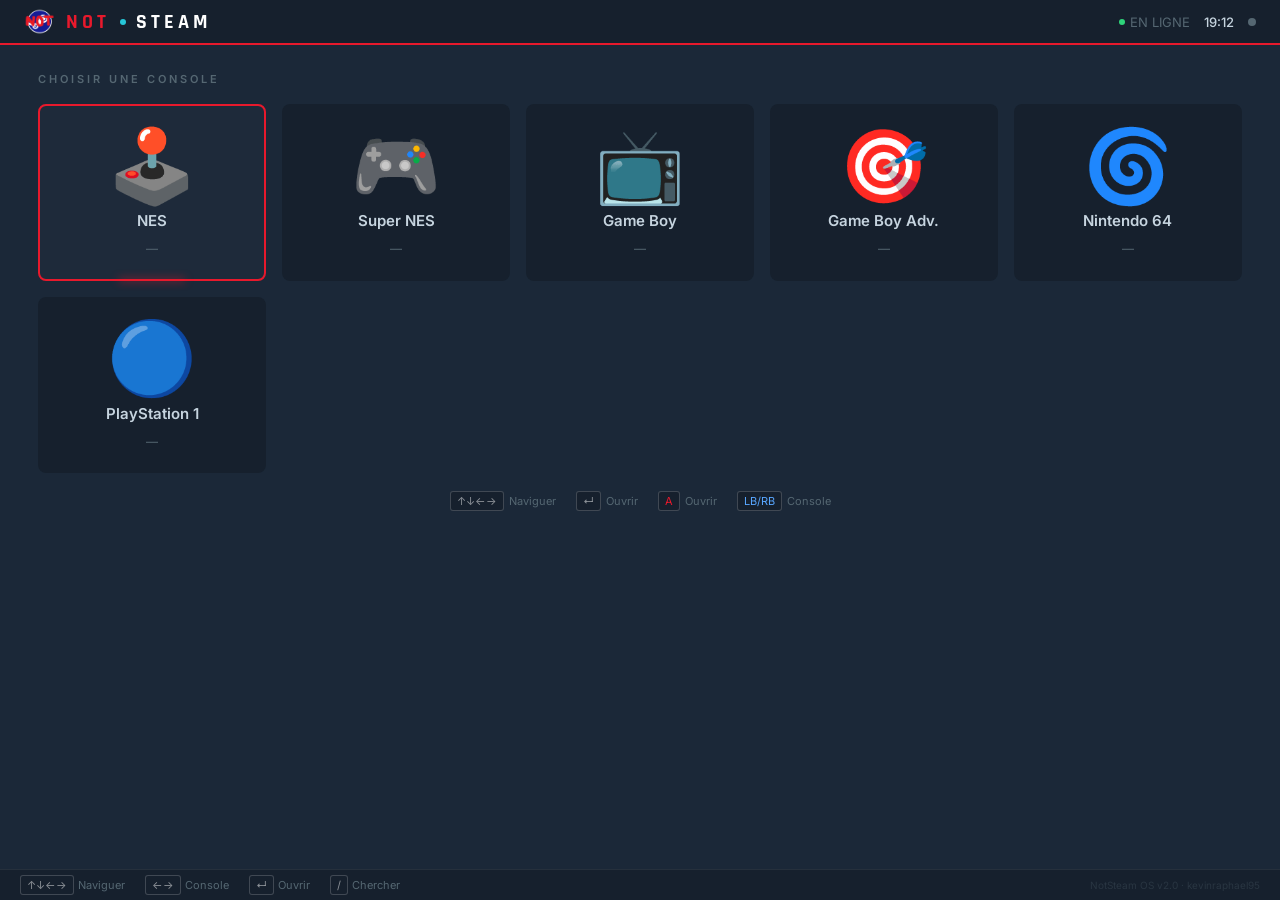
<file: index.html>
<!DOCTYPE html>
<html lang="fr">
<head>
<meta charset="UTF-8">
<meta name="viewport" content="width=device-width, initial-scale=1.0">
<title>NotSteam OS</title>
<link rel="stylesheet" href="style.css">
</head>
<body>

<header id="header">
  <div id="logo">
    <img src="notsteam.png" alt="" onerror="this.style.display='none'">
    <span class="not">NOT</span>
    <div class="dot"></div>
    <span class="steam">STEAM</span>
  </div>
  <div id="header-right">
    <div class="online"><div class="online-dot"></div>EN LIGNE</div>
    <div id="clock">00:00</div>
    <div id="gp-indicator" title="Manette"></div>
  </div>
</header>

<!-- ÉCRAN CONSOLES -->
<div id="screen-consoles">
  <div id="consoles-title">CHOISIR UNE CONSOLE</div>
  <div id="console-grid"></div>
  <div class="hint-bar">
    <span class="hint"><kbd>↑↓←→</kbd> Naviguer</span>
    <span class="hint"><kbd>↵</kbd> Ouvrir</span>
    <span class="hint"><kbd id="gp-hint-a" style="color:var(--red)">A</kbd> Ouvrir</span>
    <span class="hint"><kbd id="gp-hint-lr" style="color:#58a6ff">LB/RB</kbd> Console</span>
  </div>
</div>

<!-- ÉCRAN JEUX -->
<div id="screen-games" class="hidden">
  <div id="games-topbar">
    <button id="btn-back">‹ Retour</button>
    <div id="games-title"></div>
    <div id="games-count"></div>
    <div id="search-wrap">
      <span>⌕</span>
      <input id="search" type="text" placeholder="Rechercher…" autocomplete="off">
    </div>
  </div>
  <div id="game-list"></div>
</div>

<!-- OVERLAY EMULATEUR -->
<div id="emulator-overlay" class="hidden">
  <div id="emu-bar">
    <div id="emu-left">
      <span id="emu-badge"></span>
      <span id="emu-title"></span>
    </div>
    <button id="quit-btn">✕ QUITTER</button>
  </div>
  <div id="display"></div>
</div>

<footer id="statusbar">
  <span class="status-item" id="hint-nav"><kbd>↑↓</kbd> Naviguer</span>
  <span class="status-item" id="hint-console"><kbd>←→</kbd> Console</span>
  <span class="status-item" id="hint-launch"><kbd>↵</kbd> Lancer</span>
  <span class="status-item"><kbd>/</kbd> Chercher</span>
  <span id="status-version">NotSteam OS v2.0 · kevinraphael95</span>
</footer>

<script type="module" src="app.js"></script>
<script>
(function tick(){
  const d = new Date();
  document.getElementById('clock').textContent =
    String(d.getHours()).padStart(2,'0')+':'+String(d.getMinutes()).padStart(2,'0');
  setTimeout(tick,1000);
})();
</script>
</body>
</html>
</file>
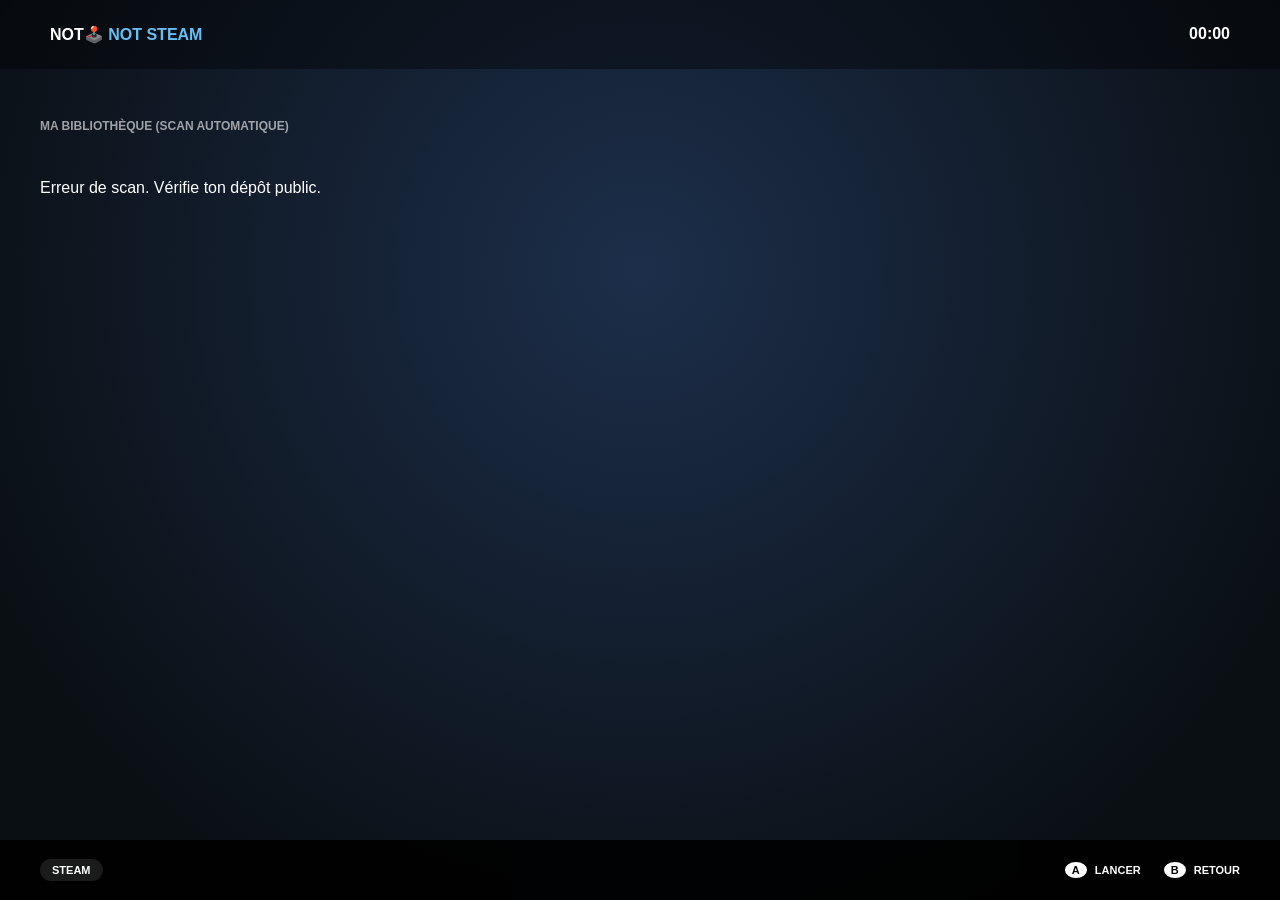
<file: notsteam.html>
<!DOCTYPE html>
<html lang="fr">
<head>
    <meta charset="UTF-8">
    <meta name="viewport" content="width=device-width, initial-scale=1.0, user-scalable=no, viewport-fit=cover">
    <title>NotSteam OS</title>
    <style>
        :root { --bg: #0a0f14; --steam-blue: #1b2838; --sky: #66c0f4; }
        body { 
            margin: 0; background: radial-gradient(circle at 50% 30%, #1c2e4a 0%, var(--bg) 80%);
            color: white; font-family: sans-serif; overflow: hidden; height: 100vh;
        }
        .top-bar { display: flex; justify-content: space-between; padding: 25px 50px; font-weight: bold; background: rgba(0,0,0,0.4); }
        .shelf { padding: 40px; }
        .game-carousel { display: flex; gap: 20px; overflow-x: auto; padding: 20px 0; scrollbar-width: none; }
        
        /* CARTES DYNAMIQUES */
        .game-card {
            min-width: 220px; height: 320px; background: #1a222d; border-radius: 6px;
            border: 3px solid transparent; transition: 0.25s cubic-bezier(0.18, 0.89, 0.32, 1.28);
            cursor: pointer; display: flex; align-items: flex-end; padding: 15px;
            box-shadow: 0 15px 30px rgba(0,0,0,0.5);
        }
        .game-card:focus, .game-card.active {
            border-color: white; transform: scale(1.05); outline: none;
            box-shadow: 0 0 30px rgba(102, 192, 244, 0.4);
        }

        #emulator-overlay { position: fixed; inset: 0; background: black; z-index: 1000; display: flex; flex-direction: column; }
        #display { flex-grow: 1; }
        .hidden { display: none !important; }

        .bottom-bar {
            position: fixed; bottom: 0; width: 100%; height: 60px;
            background: rgba(0,0,0,0.9); display: flex; justify-content: space-between;
            align-items: center; padding: 0 40px; font-size: 11px; font-weight: bold; box-sizing: border-box;
        }
        .btn-hint { background: white; color: black; border-radius: 50%; padding: 2px 7px; margin-right: 5px; }
    </style>
</head>
<body>

    <header class="top-bar">
        <div>NOT<span style="color:var(--sky)">🕹️ NOT STEAM</span></div>
        <div id="clock">00:00</div>
    </header>

    <main id="main-view">
        <section class="shelf">
            <h2 style="font-size:12px; opacity:0.6; text-transform:uppercase;">Ma Bibliothèque (Scan Automatique)</h2>
            <div class="game-carousel" id="game-list">
                <p id="loading-text">Scan des dossiers GitHub...</p>
            </div>
        </section>
    </main>

    <div id="emulator-overlay" class="hidden">
        <div style="background:var(--steam-blue); padding:10px; display:flex; justify-content:space-between; align-items:center;">
            <span id="playing-title">Chargement...</span>
            <button onclick="location.reload()" style="background:#e11d48; color:white; border:none; padding:8px 15px; border-radius:4px; cursor:pointer;">QUITTER</button>
        </div>
        <div id="display"></div>
    </div>

    <footer class="bottom-bar">
        <div><span style="background:rgba(255,255,255,0.1); padding:5px 12px; border-radius:20px;">STEAM</span></div>
        <div>
            <span><b class="btn-hint">A</b> LANCER</span>
            <span style="margin-left:20px;"><b class="btn-hint">B</b> RETOUR</span>
        </div>
    </footer>

    <script>
        // --- CONFIGURATION AUTO-SCAN ---
        const USER = "kevinraphael95";
        const REPO = "notsteam";
        const FOLDER = "nes"; // Le dossier à scanner
        const API_URL = `https://api.github.com/repos/${USER}/${REPO}/contents/${FOLDER}`;
        const RAW_URL = `https://raw.githubusercontent.com/${USER}/${REPO}/main/${FOLDER}/`;

        let games = [];
        let currentIndex = 0;
        let lastMove = 0; // Pour éviter que la manette aille trop vite

        // 1. SCAN AUTOMATIQUE DES ROMS
        async function scanRoms() {
            try {
                const response = await fetch(API_URL);
                const files = await response.json();
                
                // On filtre pour ne garder que les fichiers .nes
                games = files
                    .filter(file => file.name.endsWith('.nes'))
                    .map(file => ({
                        title: file.name.replace('.nes', ''),
                        file: file.name
                    }));

                renderLibrary();
            } catch (error) {
                document.getElementById('loading-text').innerText = "Erreur de scan. Vérifie ton dépôt public.";
            }
        }

        function renderLibrary() {
            const list = document.getElementById('game-list');
            list.innerHTML = '';
            games.forEach((game, i) => {
                const card = document.createElement('div');
                card.className = "game-card";
                card.tabIndex = 0;
                card.innerHTML = `<div style="font-weight:bold;">${game.title}</div>`;
                card.onclick = () => launch(game);
                list.appendChild(card);
            });
            updateFocus();
        }

        function updateFocus() {
            const cards = document.querySelectorAll('.game-card');
            cards.forEach((c, i) => c.classList.toggle('active', i === currentIndex));
            if(cards[currentIndex]) {
                cards[currentIndex].focus();
                cards[currentIndex].scrollIntoView({ behavior: 'smooth', block: 'nearest', inline: 'center' });
            }
        }

        // 2. LOGIQUE MANETTE AMÉLIORÉE (Anti-Répétition)
        function checkGamepad() {
            const gp = navigator.getGamepads()[0];
            if (!gp) return;

            const now = Date.now();
            if (now - lastMove < 200) return; // Limite à 5 mouvements par seconde

            // Joystick gauche ou D-Pad
            const xAxis = gp.axes[0];
            const dPadLeft = gp.buttons[14].pressed;
            const dPadRight = gp.buttons[15].pressed;

            if (xAxis > 0.5 || dPadRight) {
                if (currentIndex < games.length - 1) { 
                    currentIndex++; 
                    updateFocus(); 
                    lastMove = now;
                }
            } else if (xAxis < -0.5 || dPadLeft) {
                if (currentIndex > 0) { 
                    currentIndex--; 
                    updateFocus(); 
                    lastMove = now;
                }
            }

            // Bouton A (Lancer)
            if (gp.buttons[0].pressed && document.getElementById('emulator-overlay').classList.contains('hidden')) {
                launch(games[currentIndex]);
                lastMove = now;
            }
        }
        setInterval(checkGamepad, 16); // 60 FPS pour la réactivité

        // 3. LANCEMENT
        function launch(game) {
            document.getElementById('emulator-overlay').classList.remove('hidden');
            document.getElementById('playing-title').innerText = "Lecture : " + game.title;

            window.EJS_player = '#display';
            window.EJS_core = 'nes';
            window.EJS_gameUrl = RAW_URL + encodeURIComponent(game.file);
            window.EJS_pathtodata = 'https://cdn.emulatorjs.org/stable/data/';

            const s = document.createElement('script');
            s.src = 'https://cdn.emulatorjs.org/stable/data/loader.js';
            document.head.appendChild(s);
        }

        setInterval(() => {
            document.getElementById('clock').innerText = new Date().toLocaleTimeString('fr-FR', {hour:'2-digit', minute:'2-digit'});
        }, 1000);

        scanRoms();
    </script>
</body>
</html>
</file>
<file: style.css>
@import url('https://fonts.googleapis.com/css2?family=Rajdhani:wght@600;700&family=Inter:wght@400;500;600&display=swap');

:root {
  --red:    #e8192c;
  --red-dk: #b01020;
  --bg:     #1b2838;
  --bg2:    #16202d;
  --bg3:    #2a475e;
  --text:   #c6d4df;
  --muted:  #556772;
  --border: rgba(255,255,255,0.07);
  --r:      8px;
  --t:      0.15s ease;
}

*,*::before,*::after{box-sizing:border-box;margin:0;padding:0}
button,input{font-family:inherit;border:none;cursor:pointer;outline:none;background:none}
body{background:var(--bg);color:var(--text);font-family:'Inter',sans-serif;height:100vh;overflow:hidden;display:flex;flex-direction:column;-webkit-font-smoothing:antialiased}

/* HEADER */
#header{height:clamp(44px,5vh,56px);background:var(--bg2);border-bottom:2px solid var(--red);display:flex;align-items:center;justify-content:space-between;padding:0 clamp(12px,2vw,24px);flex-shrink:0}
#logo{display:flex;align-items:center;gap:clamp(6px,1vw,10px);font-family:'Rajdhani',sans-serif;font-size:clamp(14px,2vw,20px);font-weight:700;letter-spacing:4px;text-transform:uppercase;user-select:none}
#logo img{width:clamp(22px,3vw,32px);height:clamp(22px,3vw,32px);object-fit:contain}
#logo .not{color:var(--red)}
#logo .dot{width:clamp(4px,0.5vw,6px);height:clamp(4px,0.5vw,6px);border-radius:50%;background:#26c6d8}
#logo .steam{color:#fff}
#header-right{display:flex;align-items:center;gap:14px;font-size:clamp(10px,1.2vw,13px);color:var(--muted)}
.online{display:flex;align-items:center;gap:5px}
.online-dot{width:6px;height:6px;border-radius:50%;background:#2ed47a}
#clock{color:var(--text);font-weight:500}

.hidden{display:none!important}

/* SCREEN CONSOLES */
#screen-consoles{flex:1;display:flex;flex-direction:column;padding:clamp(16px,3vh,36px) clamp(16px,3vw,40px);overflow-y:auto}
#consoles-title{font-size:clamp(9px,1vw,11px);font-weight:600;letter-spacing:3px;color:var(--muted);text-transform:uppercase;margin-bottom:clamp(14px,2vh,24px)}

#console-grid{
  display:grid;
  grid-template-columns:repeat(auto-fill,minmax(clamp(120px,16vw,200px),1fr));
  gap:clamp(8px,1.5vw,16px);
}

.console-card{
  background:var(--bg2);
  border:2px solid transparent;
  border-radius:var(--r);
  padding:clamp(14px,2.5vh,28px) clamp(10px,1.5vw,20px);
  display:flex;flex-direction:column;align-items:center;
  gap:clamp(8px,1.2vh,14px);
  cursor:pointer;
  transition:background var(--t),border-color var(--t),transform var(--t);
  position:relative;
}
.console-card:hover{background:var(--bg3);transform:translateY(-2px)}
.console-card.active{border-color:var(--red);background:#1e2a3a}
.console-card.active::after{
  content:'';position:absolute;bottom:-2px;left:50%;transform:translateX(-50%);
  width:30%;height:2px;background:var(--red);border-radius:2px;
  box-shadow:0 0 8px var(--red);
}

.card-icon{font-size:clamp(32px,6vw,72px);line-height:1}
.card-img{width:clamp(48px,8vw,100px);height:clamp(48px,8vw,100px);object-fit:contain;border-radius:4px}
.card-name{color:#c6d4df;font-size:clamp(11px,1.3vw,15px);font-weight:600;text-align:center}
.card-count{color:var(--muted);font-size:clamp(9px,1vw,12px)}

/* HINT BADGES sous les cards */
.hint-bar{display:flex;justify-content:center;gap:clamp(10px,2vw,20px);margin-top:clamp(14px,2vh,24px);flex-wrap:wrap}
.hint{display:flex;align-items:center;gap:5px;font-size:clamp(9px,1vw,11px);color:var(--muted)}
kbd{background:var(--bg2);border:1px solid rgba(255,255,255,0.18);border-radius:3px;padding:2px 6px;font-size:clamp(9px,1vw,11px);color:rgba(255,255,255,0.5);font-family:inherit}

/* SCREEN GAMES */
#screen-games{flex:1;display:flex;flex-direction:column;overflow:hidden}
#games-topbar{display:flex;align-items:center;gap:clamp(8px,1.5vw,14px);padding:clamp(6px,1vh,10px) clamp(12px,2vw,20px);background:var(--bg2);border-bottom:1px solid var(--border);flex-shrink:0}
#btn-back{color:var(--red);font-size:clamp(14px,1.8vw,18px);font-weight:700;padding:4px 10px;border-radius:var(--r);transition:background var(--t)}
#btn-back:hover{background:rgba(232,25,44,0.12)}
#games-title{font-family:'Rajdhani',sans-serif;font-size:clamp(12px,1.5vw,16px);font-weight:700;letter-spacing:2px;text-transform:uppercase;color:#fff}
#games-count{font-size:clamp(10px,1vw,12px);color:var(--muted)}
#search-wrap{margin-left:auto;display:flex;align-items:center;gap:6px;background:var(--bg2);border:1px solid var(--border);border-radius:var(--r);padding:clamp(4px,0.6vh,7px) clamp(8px,1vw,12px);transition:border-color var(--t)}
#search-wrap:focus-within{border-color:var(--red)}
#search-wrap span{color:var(--muted);font-size:clamp(12px,1.4vw,16px)}
#search{color:var(--text);font-size:clamp(11px,1.2vw,13px);width:clamp(100px,12vw,180px)}
#search::placeholder{color:var(--muted)}

#game-list{flex:1;overflow-y:auto}
.game-row{display:flex;align-items:center;gap:clamp(8px,1.2vw,14px);padding:clamp(7px,1vh,11px) clamp(12px,2vw,20px);border-bottom:1px solid var(--border);border-left:3px solid transparent;cursor:pointer;transition:background var(--t)}
.game-row:hover{background:var(--bg3)}
.game-row.focused{background:var(--bg3);border-left-color:var(--red)}
.gr-icon{width:clamp(26px,3vw,36px);height:clamp(26px,3vw,36px);border-radius:var(--r);display:flex;align-items:center;justify-content:center;font-size:clamp(12px,1.5vw,18px);flex-shrink:0;border:1px solid var(--border)}
.gr-name{flex:1;font-size:clamp(12px,1.3vw,14px);font-weight:500;color:#c6d4df;white-space:nowrap;overflow:hidden;text-overflow:ellipsis}
.game-row.focused .gr-name{color:#fff}
.gr-size{font-size:clamp(10px,1vw,12px);color:var(--muted);flex-shrink:0}
.gr-arrow{font-size:clamp(12px,1.4vw,16px);color:var(--muted);opacity:0;transition:opacity var(--t)}
.game-row:hover .gr-arrow,.game-row.focused .gr-arrow{opacity:1}

.state-msg{display:flex;flex-direction:column;align-items:center;justify-content:center;height:120px;gap:10px;color:var(--muted);font-size:13px}
.spinner{width:16px;height:16px;border:2px solid var(--border);border-top-color:var(--red);border-radius:50%;animation:spin .7s linear infinite}
@keyframes spin{to{transform:rotate(360deg)}}

/* EMULATOR */
#emulator-overlay{position:fixed;inset:0;background:#000;z-index:500;display:flex;flex-direction:column}
#emu-bar{height:44px;background:rgba(10,14,20,.98);border-bottom:1px solid var(--border);display:flex;align-items:center;justify-content:space-between;padding:0 16px;flex-shrink:0}
#emu-left{display:flex;align-items:center;gap:10px}
#emu-badge{font-family:'Rajdhani',sans-serif;font-size:9px;letter-spacing:2px;font-weight:700;padding:3px 8px;border-radius:4px}
#emu-title{font-size:14px;font-weight:600;color:#fff}
#quit-btn{background:rgba(232,25,44,0.1);color:var(--red);border:1px solid rgba(232,25,44,0.3);border-radius:var(--r);padding:6px 16px;font-family:'Rajdhani',sans-serif;font-weight:700;font-size:13px;letter-spacing:1px;text-transform:uppercase;transition:background var(--t)}
#quit-btn:hover{background:var(--red);color:#fff}
#display{flex:1;width:100%;overflow:hidden;background:#000}

/* STATUSBAR */
#statusbar{height:clamp(26px,3.5vh,32px);background:var(--bg2);border-top:1px solid var(--border);display:flex;align-items:center;padding:0 clamp(12px,2vw,20px);gap:clamp(12px,2vw,20px);flex-shrink:0;font-size:clamp(9px,1vw,11px);color:var(--muted)}
.status-item{display:flex;align-items:center;gap:4px}
#status-version{margin-left:auto;opacity:.3;font-size:clamp(8px,0.9vw,10px)}

/* GAMEPAD INDICATOR */
#gp-indicator{width:8px;height:8px;border-radius:50%;background:var(--muted);transition:background .3s;flex-shrink:0}
#gp-indicator.connected{background:#2ed47a;box-shadow:0 0 6px #2ed47a}

::-webkit-scrollbar{width:4px}
::-webkit-scrollbar-track{background:transparent}
::-webkit-scrollbar-thumb{background:var(--bg3);border-radius:2px}
::-webkit-scrollbar-thumb:hover{background:var(--red)}
</file>
